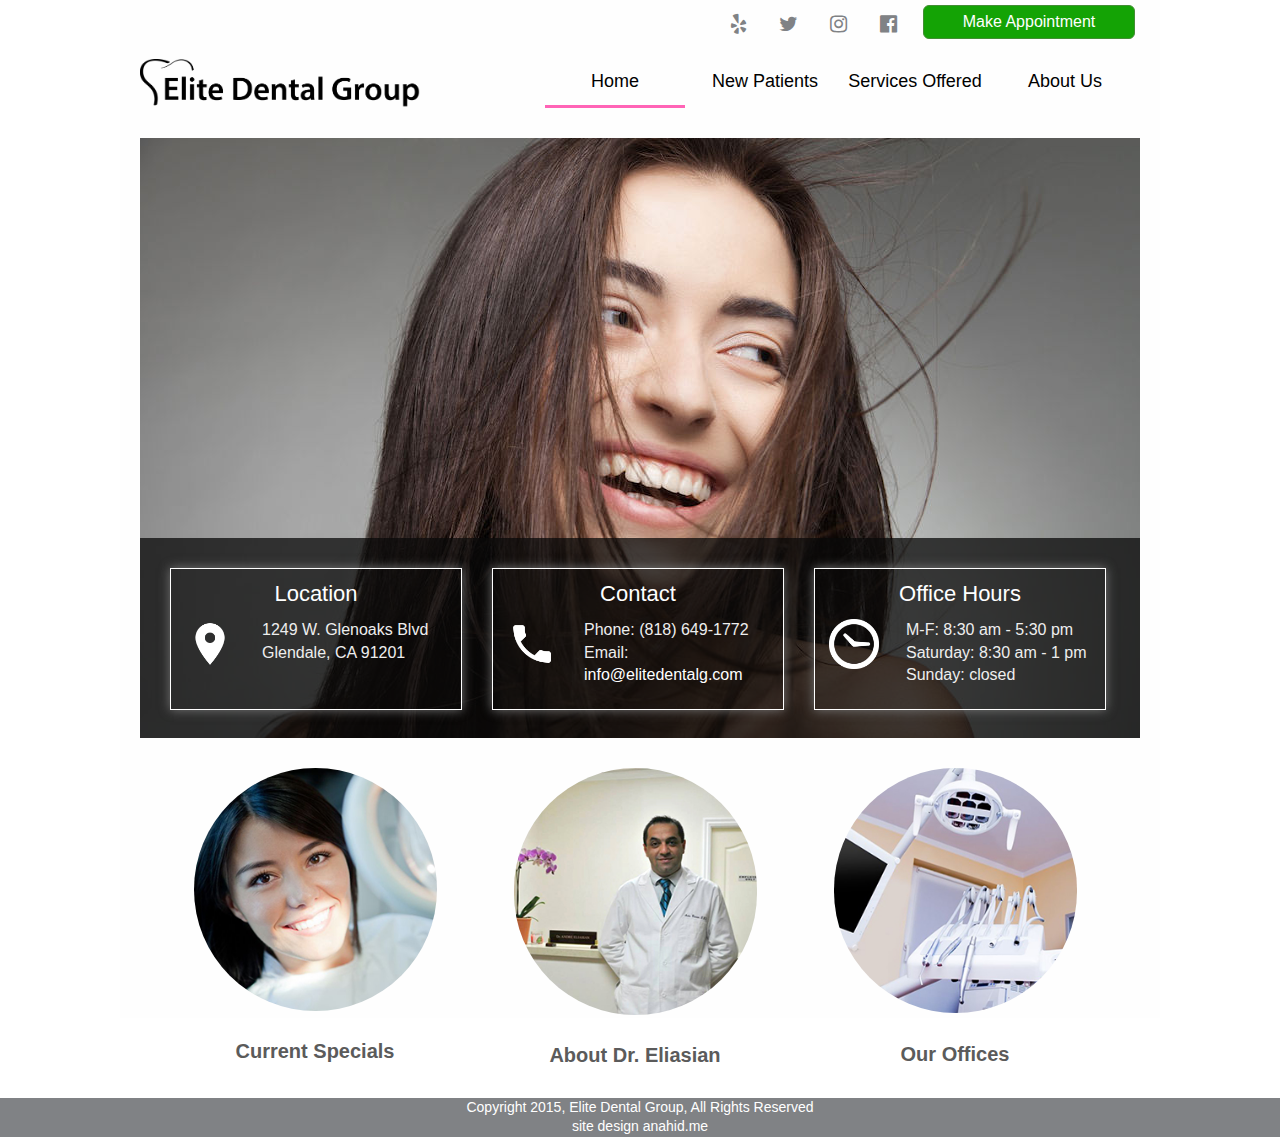
<file: index.html>
<!doctype html>
<html class="no-js" lang="">
    <head>
        <meta charset="utf-8">
        <meta http-equiv="X-UA-Compatible" content="IE=edge,chrome=1">
        <title></title>
        <meta name="description" content="">

        <link rel="apple-touch-icon" href="http://localhost:8000/apple-touch-icon.png">

        <link rel="stylesheet" href="static/dds/css/normalize.min.css">
        <link rel="stylesheet" href="static/dds/css/main.css">
        <link rel="stylesheet" href="http://maxcdn.bootstrapcdn.com/font-awesome/4.3.0/css/font-awesome.min.css">

        <script src="static/dds/js/vendor/modernizr-2.8.3.min.js"></script>
    </head>
    <body>
        <div id="container">
            <div id="icons">
    <a href="https://zocdoc.com/dentist/andre-eliasian-dds-159527" id="make_appointment">Make Appointment</a>
    <a class="page-icon" href="index.html"><i class="fa fa-facebook-official"></i></a>
    <a class="page-icon" href="index.html"><i class="fa fa-instagram"></i></a>
    <a class="page-icon" href="index.html"><i class="fa fa-twitter"></i></a>
    <a class="page-icon" href="index.html"><i class="fa fa-yelp"></i></a>
</div>
<div class="clear"></div>
<div style="float:left" id="dental_title"><img src="static/dds/images/Elite&#32;Dental&#32;Group.png" alt="logo" width="280px"/></div>
<nav>
    <ul class="nav">
        <li><a href="index.html" class="selected">Home</a></li>

        <li><a href="patients/index.html" class="">New Patients</a></li>
        <li><a href="education/index.html" class="">Services Offered</a></li>
        <li><a href="about/index.html" class="">About Us</a></li>
    </ul>
</nav>


<div class="clear"></div>

            

    <div id="image_container">
        <img src="static/dds/images/36782701_xl.jpg" alt="dentist"/>
        <div id="image_overlay">

            <div class="image-overlay-item">
                <span>Location</span>
                <div class="left">
                    <img src="static/dds/images/map.png" alt="" width="50"/>
                </div>
                <div class="right">
                    1249 W. Glenoaks Blvd <br/>
                    Glendale, CA 91201 <br/>
                    <br/>

                </div>
            </div>
            <div class="image-overlay-item">
                <span>Contact</span>
                <div class="left">
                    <img src="static/dds/images/phone.png" alt="" width="50"/>
                </div>
                <div class="right">
                    Phone: (818) 649-1772 <br/>

                    Email: <a href="mailto:info@elitedentalg.com">info@elitedentalg.com</a> <br/>
                </div>
            </div>
            <div class="image-overlay-item">
                <span>Office Hours</span>
                <div class="left">
                    <img src="static/dds/images/hours.png" alt="" width="50"/>
                </div>
                <div class="right">
                    M-F: 8:30 am - 5:30 pm <br/>
                    Saturday: 8:30 am - 1 pm
                                    <br/>
                    Sunday: closed
                </div>
            </div>
        </div>
    </div>
    <div id="services-offered">
        <div class="services-offered-item">
          <a href="patients/index.html" class="">
            <img src="static/dds/images/happy_patient.jpg" alt=""/>
            <h4>Current Specials</h4></a>
            <!-- <a href="/about/" class=""><p>The Patient Experience</p></a> -->
        </div>
        <div class="services-offered-item">
          <a href="about/index.html" class="">
            <img src="static/dds/images/dr_eliasian_photo.jpg" alt=""/>
            <h4>About Dr. Eliasian</h4></a>
            <!-- <a href="/about/" class=""><p>About Dr. Eliasian</p></a> -->
        </div>
        <div class="services-offered-item">
          <a href="about/index.html" class="">
            <img src="static/dds/images/home_page_dental_office.jpg" alt="Our Offices"/>
            <h4>Our Offices</h4></a>
        </div>
    </div>




            <script src="http://ajax.googleapis.com/ajax/libs/jquery/1.11.2/jquery.min.js"></script>
            <script>window.jQuery || document.write('<script src="http://localhost:8000/js/vendor/jquery-1.11.2.min.js"><\/script>')</script>

            <script src="static/dds/js/plugins.js"></script>
            <script src="static/dds/js/main.js"></script>

        </div>
        
        <div class="developed_by">
          Copyright 2015,      Elite Dental Group,      All Rights Reserved <br>
          site design anahid.me
        </div>

    </body>
</html>
</file>
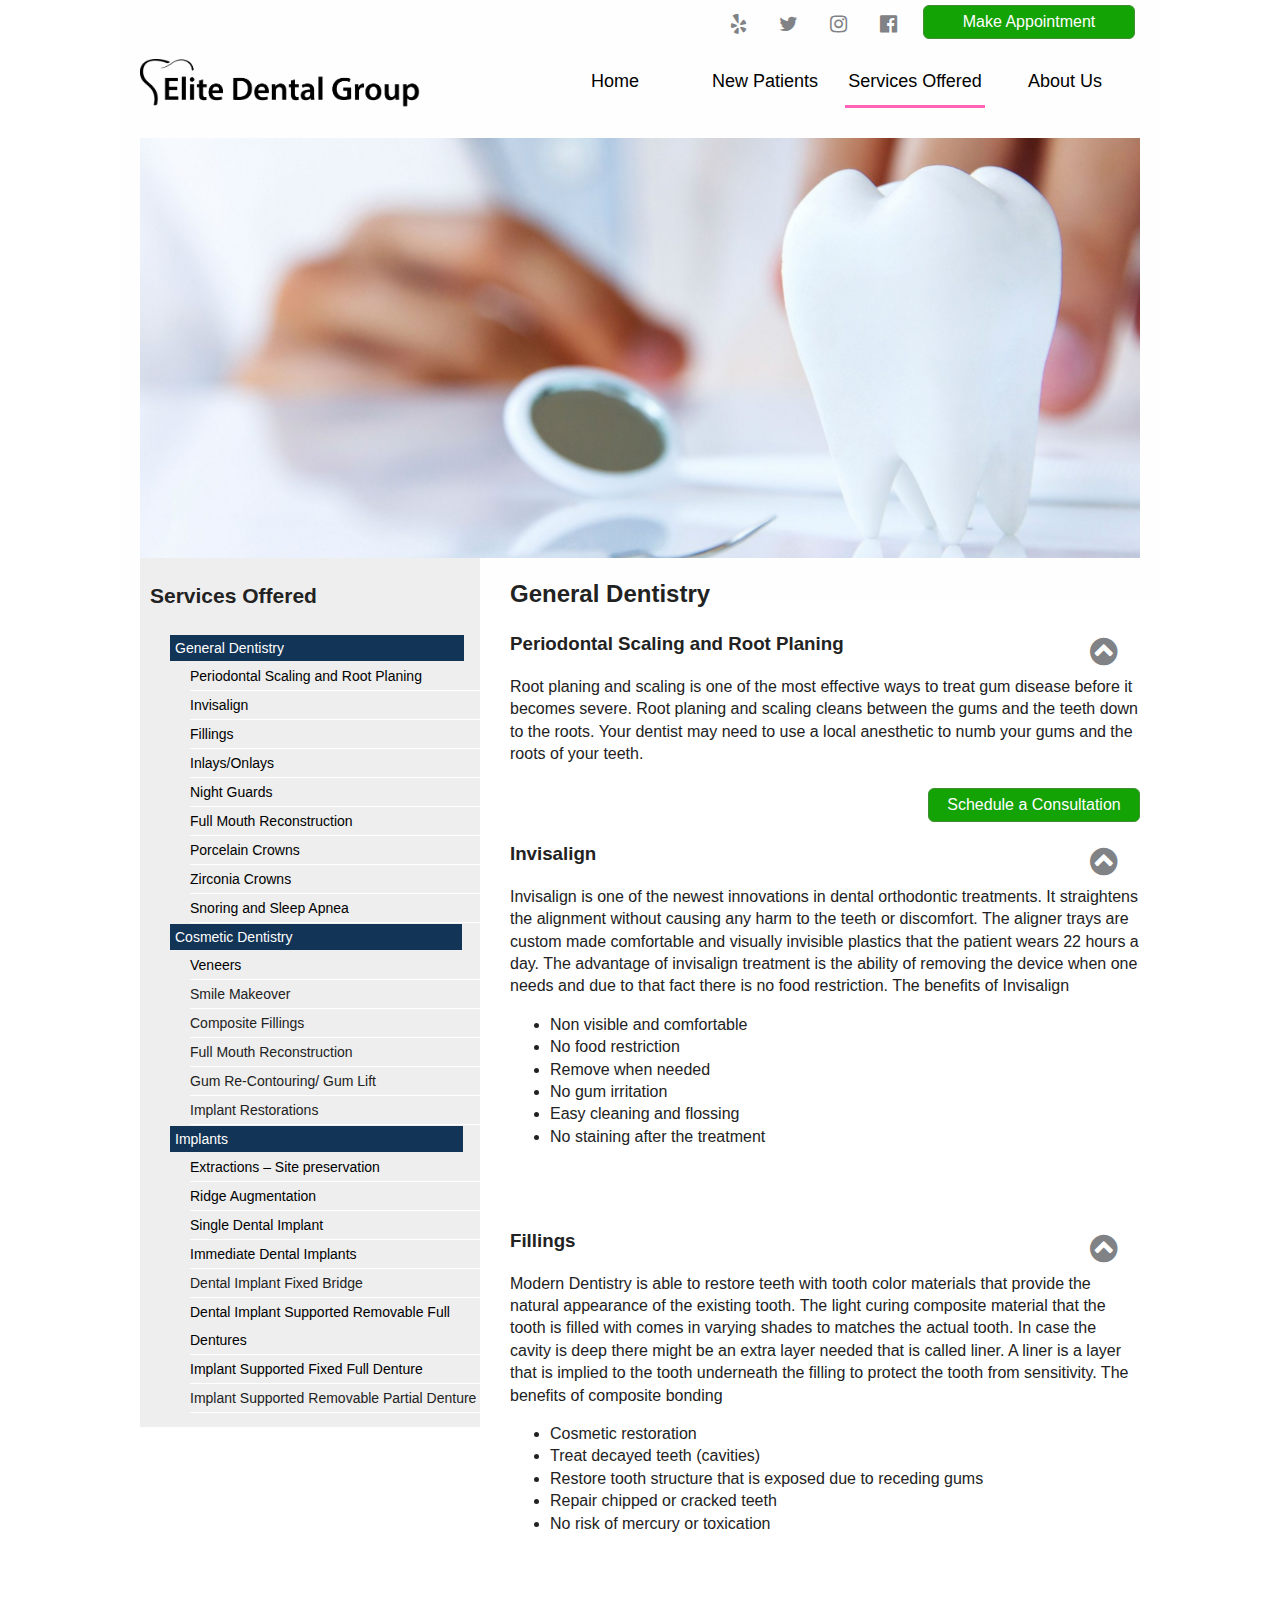
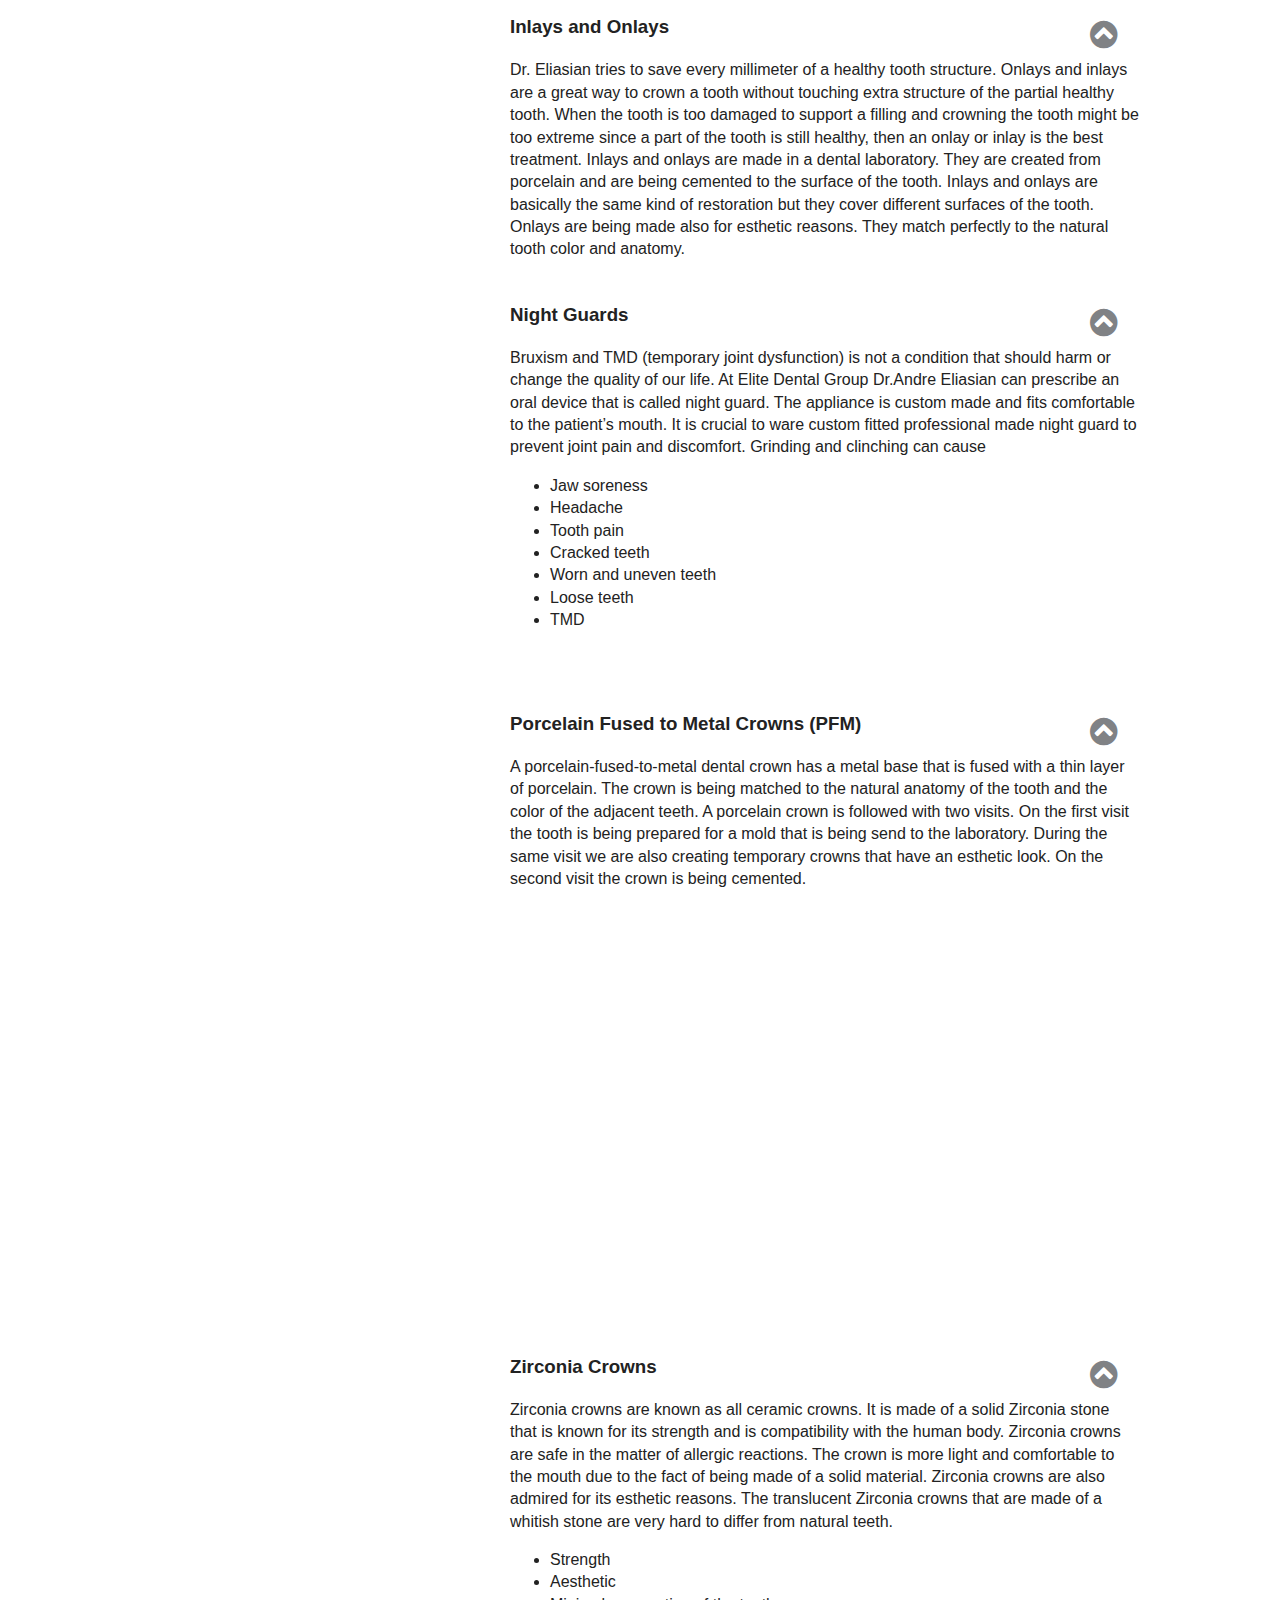
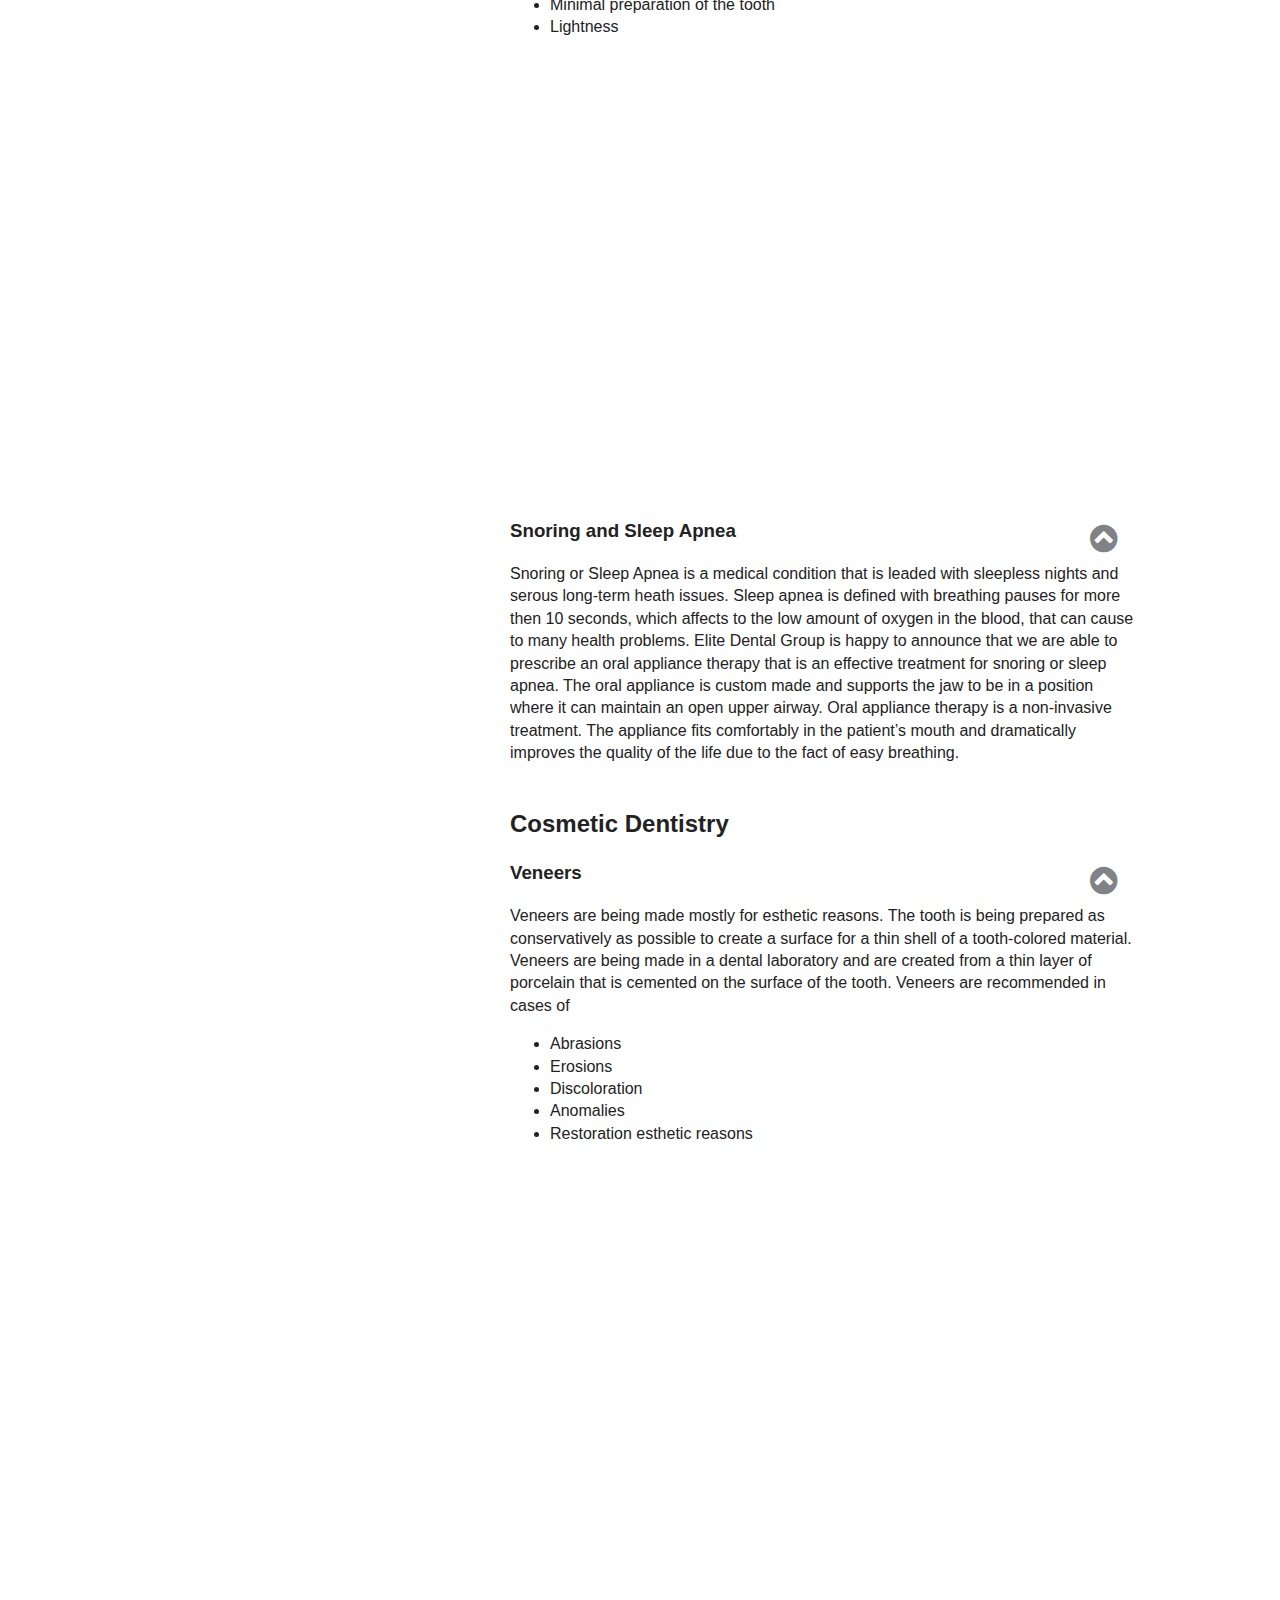
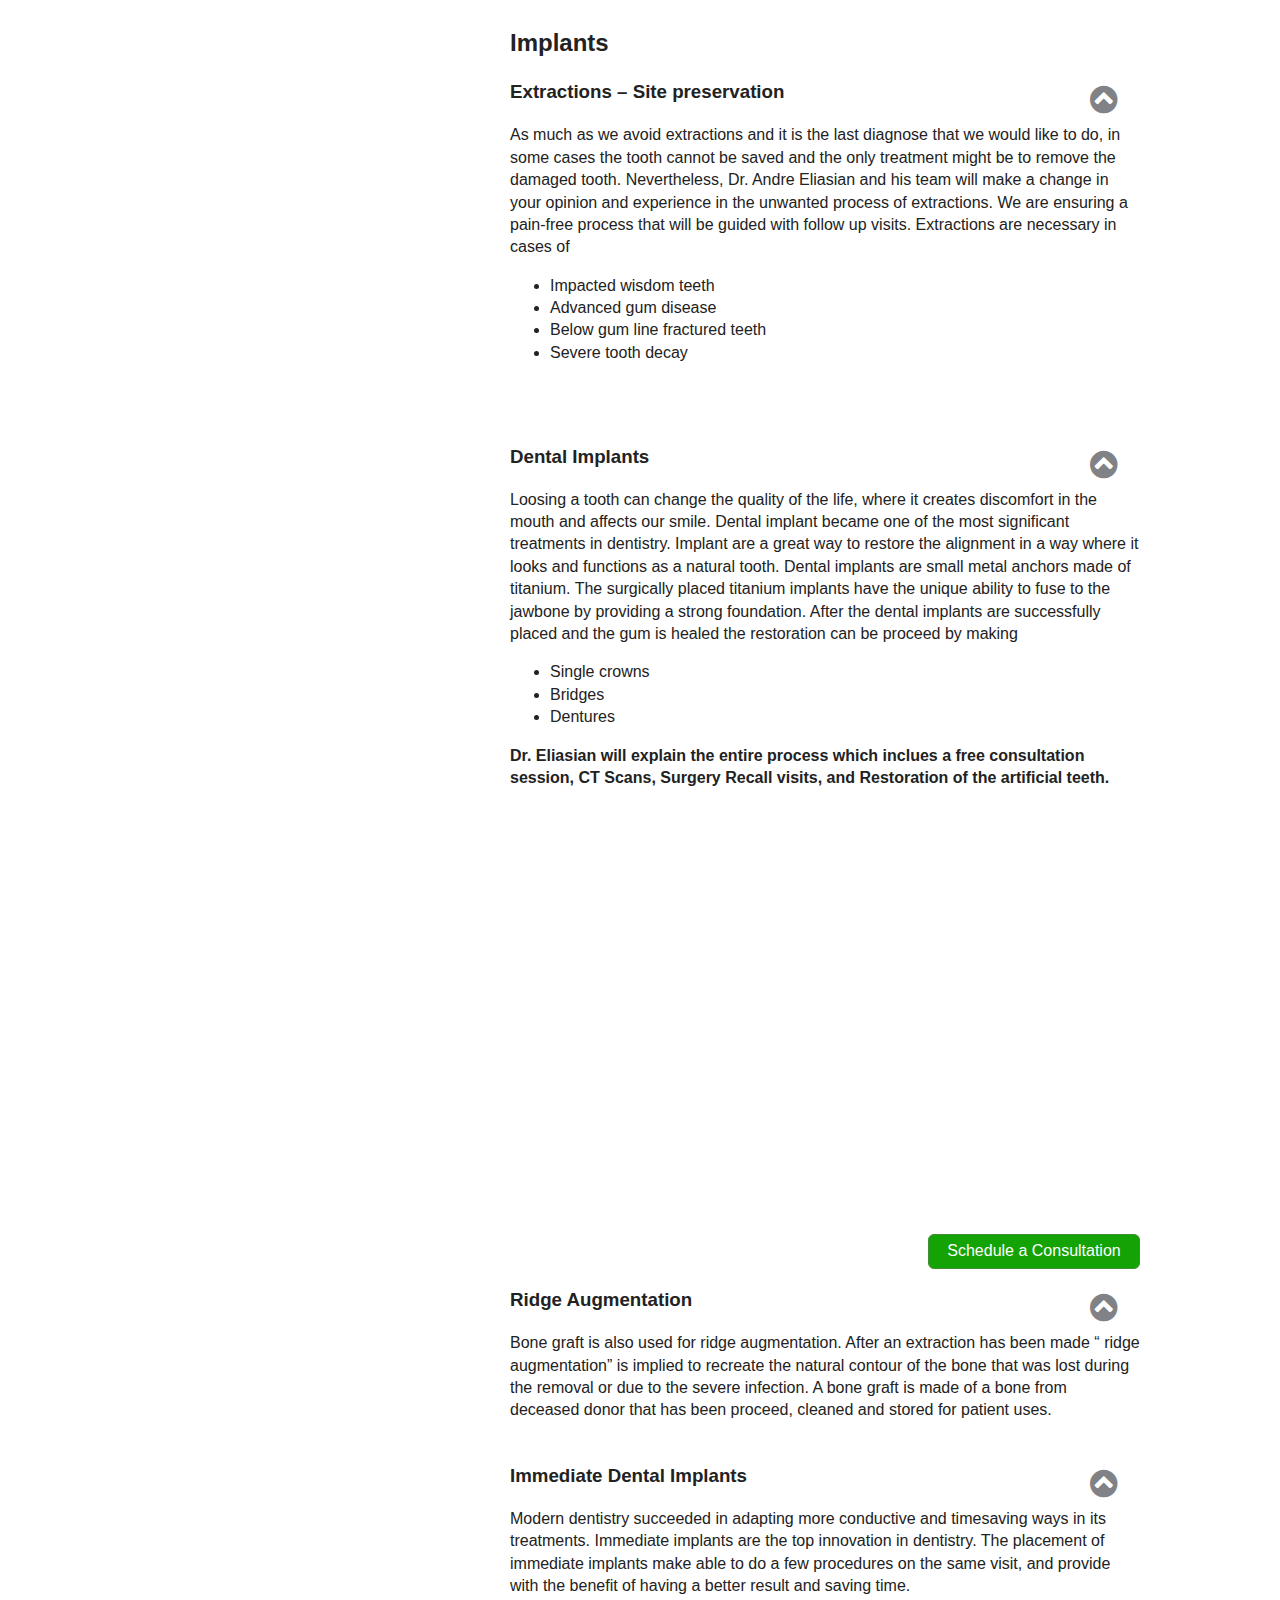
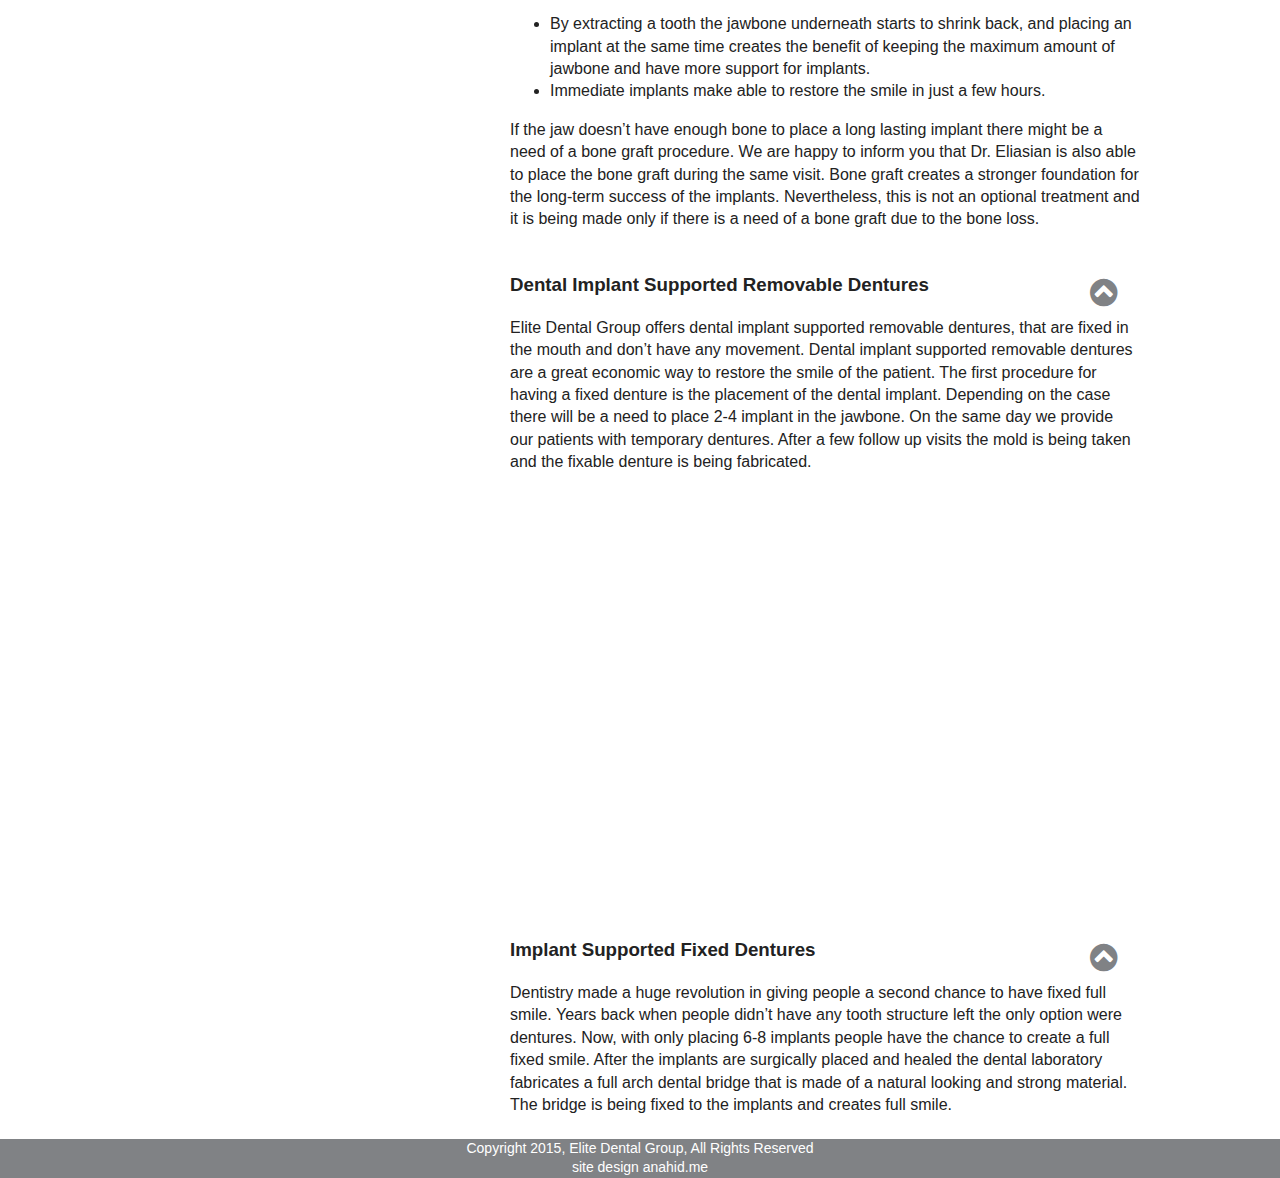
<file: education/index.html>
<!doctype html>
<html class="no-js" lang="">
    <head>
        <meta charset="utf-8">
        <meta http-equiv="X-UA-Compatible" content="IE=edge,chrome=1">
        <title></title>
        <meta name="description" content="">

        <link rel="apple-touch-icon" href="http://localhost:8000/education/apple-touch-icon.png">

        <link rel="stylesheet" href="../static/dds/css/normalize.min.css">
        <link rel="stylesheet" href="../static/dds/css/main.css">
        <link rel="stylesheet" href="http://maxcdn.bootstrapcdn.com/font-awesome/4.3.0/css/font-awesome.min.css">

        <script src="../static/dds/js/vendor/modernizr-2.8.3.min.js"></script>
    </head>
    <body>
        <div id="container">
            <div id="icons">
    <a href="https://zocdoc.com/dentist/andre-eliasian-dds-159527" id="make_appointment">Make Appointment</a>
    <a class="page-icon" href="../index.html"><i class="fa fa-facebook-official"></i></a>
    <a class="page-icon" href="../index.html"><i class="fa fa-instagram"></i></a>
    <a class="page-icon" href="../index.html"><i class="fa fa-twitter"></i></a>
    <a class="page-icon" href="../index.html"><i class="fa fa-yelp"></i></a>
</div>
<div class="clear"></div>
<div style="float:left" id="dental_title"><img src="../static/dds/images/Elite&#32;Dental&#32;Group.png" alt="logo" width="280px"/></div>
<nav>
    <ul class="nav">
        <li><a href="../index.html" class="">Home</a></li>

        <li><a href="../patients/index.html" class="">New Patients</a></li>
        <li><a href="index.html" class="selected">Services Offered</a></li>
        <li><a href="../about/index.html" class="">About Us</a></li>
    </ul>
</nav>


<div class="clear"></div>

            
<div id="about_container">
    <img src="../static/dds/images/dentist_services_2.jpg" alt="dentist"/>
</div>
<div id="education_sidebar">
    <h2 id="top_of_page">Services Offered</h2>
        <ul>
            <li>
                <a style="background-color: #123456; color: #fff; padding: 5px 180px 5px 5px;">General Dentistry</a>
                <ul>
                    <li style="border-bottom: thin solid #fff;"><a href="index.html#periodontal_scaling">Periodontal Scaling and Root Planing</a></li>
                    <li style="border-bottom: thin solid #fff;"><a href="index.html#invisalign">Invisalign</a></li>
                    <li style="border-bottom: thin solid #fff;"><a href="index.html#fillings">Fillings</a></li>
                    <li style="border-bottom: thin solid #fff;"><a href="index.html#inlays_onlays">Inlays/Onlays</a></li>
                    <li style="border-bottom: thin solid #fff;"><a href="index.html#nightguards">Night Guards</a></li>
                    <li style="border-bottom: thin solid #fff;"><a href="index.html#full_mouth_reconstruction">Full Mouth Reconstruction</a></li>
                    <li style="border-bottom: thin solid #fff;"><a href="index.html#porcelain_crowns">Porcelain Crowns</a></li>
                    <li style="border-bottom: thin solid #fff;"><a href="index.html#zirconia_crowns">Zirconia Crowns</a></li>
                    <li style="border-bottom: thin solid #fff;"><a href="index.html#snoring_sleep_apnea">Snoring and Sleep Apnea</a></li>
                </ul>
            </li>
            <li>
                <a style="background-color: #123456; color: #fff; padding: 5px 170px 5px 5px;">Cosmetic Dentistry</a>
                <ul>
                    <li style="border-bottom: thin solid #fff;"><a href="index.html#veneers">Veneers</a></li>
                    <li style="border-bottom: thin solid #fff;">Smile Makeover</li>
                    <li style="border-bottom: thin solid #fff;">Composite Fillings</li>
                    <li style="border-bottom: thin solid #fff;">Full Mouth Reconstruction</li>
                    <li style="border-bottom: thin solid #fff;">Gum Re-Contouring/ Gum Lift</li>
                    <li style="border-bottom: thin solid #fff;">Implant Restorations</li>
                </ul>
            </li>
            <li>
                <a style="background-color: #123456; color: #fff; padding: 5px 235px 5px 5px;">Implants</a>
                <ul>
                    <li style="border-bottom: thin solid #fff;"><a href="index.html#extractions">Extractions – Site preservation</a></li>
                    <li style="border-bottom: thin solid #fff;"><a href="index.html#ridge">Ridge Augmentation</a></li>
                    <li style="border-bottom: thin solid #fff;"><a href="index.html#dental_implants">Single Dental Implant</a></li>
                    <li style="border-bottom: thin solid #fff;"><a href="index.html#immediate_implants">Immediate Dental Implants</a></li>
                    <li style="border-bottom: thin solid #fff;">Dental Implant Fixed Bridge</li>
                    <li style="border-bottom: thin solid #fff;"><a href="index.html#removable_full_dentures">Dental Implant Supported Removable Full Dentures</a></li>
                    <li style="border-bottom: thin solid #fff;"><a href="index.html#implant_fixed_dentures">Implant Supported Fixed Full Denture</a></li>
                    <li style="border-bottom: thin solid #fff;">Implant Supported Removable Partial Denture</li>
                </ul>
            </li>
        </ul>
</div>
<div id="education_content">
        <h2>General Dentistry</h2>
          <div class="education-section">
              <a class="page-icon" href="index.html#top_of_page"><i class="fa fa-chevron-circle-up fa-2x"></i></a>
              <h3 id="periodontal_scaling">Periodontal Scaling and Root Planing</h3>
              Root planing and scaling is one of the most effective ways to treat gum disease before it becomes severe. Root planing and scaling cleans between the gums and the teeth down to the roots. Your dentist may need to use a local anesthetic to numb your gums and the roots of your teeth.
              <br><br>

              <a href="index.html#" id="make_appointment">Schedule a Consultation</a>
            </div>

    <div class="clear"></div>



        <div class="education-section">
            <a class="page-icon" href="index.html#top_of_page"><i class="fa fa-chevron-circle-up fa-2x"></i></a>
            <h3 id="invisalign">Invisalign</h3>
            Invisalign is one of the newest innovations in dental orthodontic treatments. It straightens the alignment without causing any harm to the teeth or discomfort. The aligner trays are custom made comfortable and visually invisible plastics that the patient wears 22 hours a day.
            The advantage of invisalign treatment is the ability of removing the device when one needs and due to that fact there is no food restriction.

            The benefits of Invisalign
              <ul>
                  <li>Non visible and comfortable</li>
                  <li>No food restriction</li>
                  <li>Remove when needed</li>
                  <li>No gum irritation</li>
                  <li>Easy cleaning and flossing</li>
                  <li>No staining after the treatment</li>
              <br><br>
              </ul>
        </div>
  <div class="clear"></div>


        <div class="education-section">
          <a class="page-icon" href="index.html#top_of_page"><i class="fa fa-chevron-circle-up fa-2x"></i></a>
            <h3 id="fillings">Fillings</h3>
            Modern Dentistry is able to restore teeth with tooth color materials that provide the natural appearance of the existing tooth. The light curing composite material that the tooth is filled with comes in varying shades to matches the actual tooth.
            In case the cavity is deep there might be an extra layer needed that is called liner. A liner is a layer that is implied to the tooth underneath the filling to protect the tooth from sensitivity.

            The benefits of composite bonding
              <ul>
                <li>Cosmetic restoration</li>
                <li>Treat decayed teeth (cavities)</li>
                <li>Restore tooth structure that is exposed due to receding gums</li>
                <li>Repair chipped or cracked teeth</li>
                <li>No risk of mercury or toxication</li>
              </ul>
              <br><br>
            </div>
  <div class="clear"></div>


        <div class="education-section">
          <a class="page-icon" href="index.html#top_of_page"><i class="fa fa-chevron-circle-up fa-2x"></i></a>
            <h3 id="inlays_onlays">Inlays and  Onlays</h3>
            Dr. Eliasian tries to save every millimeter of a healthy tooth structure. Onlays and inlays are a great way to crown a tooth without touching extra structure of the partial healthy tooth. When the tooth is too damaged to support a filling and crowning the tooth might be too extreme since a part of the tooth is still healthy, then an onlay or inlay is the best treatment.
            Inlays and onlays are made in a dental laboratory. They are created from porcelain and are being cemented to the surface of the tooth. Inlays and onlays are basically the same kind of restoration but they cover different surfaces of the tooth.
            Onlays are being made also for esthetic reasons. They match perfectly to the natural tooth color and anatomy.<br><br>
        </div>
  <div class="clear"></div>



        <div class="education-section">
          <a class="page-icon" href="index.html#top_of_page"><i class="fa fa-chevron-circle-up fa-2x"></i></a>
            <h3 id="nightguards">Night Guards</h3>
            Bruxism and TMD (temporary joint dysfunction) is not a condition that should harm or change the quality of our life. At Elite Dental Group Dr.Andre Eliasian can prescribe an oral device that is called night guard. The appliance is custom made and fits comfortable to the patient’s mouth. It is crucial to ware custom fitted professional made night guard to prevent joint pain and discomfort.

            Grinding and clinching can cause
            <ul>
              <li>Jaw soreness</li>
              <li>Headache</li>
              <li>Tooth pain</li>
              <li>Cracked teeth</li>
              <li>Worn and uneven teeth</li>
              <li>Loose teeth</li>
              <li>TMD</li>
            </ul>
            <br><br>
        </div>
  <div class="clear"></div>


        <div class="education-section">
          <a class="page-icon" href="index.html#top_of_page"><i class="fa fa-chevron-circle-up fa-2x"></i></a>
            <h3 id="porcelain_crowns">Porcelain Fused to Metal Crowns (PFM)</h3>
            A porcelain-fused-to-metal dental crown has a metal base that is fused with a thin layer of porcelain. The crown is being matched to the natural anatomy of the tooth and the color of the adjacent teeth.
            A porcelain crown is followed with two visits. On the first visit the tooth is being prepared for a mold that is being send to the laboratory. During the same visit we are also creating temporary crowns that have an esthetic look. On the second visit the crown is being cemented.
            <div><iframe width="100%" height="400"  src="http://aacdvideos.com/wp-content/uploads/user-media/page-generate-embed.php?callback=parTest&parDirectoryID=149344&parFullName=Andre%20Eliasian&parVideoName=Crowns%20%26%20Bridgework&parPhone=818-861-7427&parUrl= &parVideoCodeName=cr&parAutoPlay=false" frameborder="0" allowfullscreen></iframe></div>
            <br><br>
        </div>
  <div class="clear"></div>


        <div class="education-section">
          <a class="page-icon" href="index.html#top_of_page"><i class="fa fa-chevron-circle-up fa-2x"></i></a>
            <h3 id="zirconian_crowns">Zirconia Crowns</h3>
            Zirconia crowns are known as all ceramic crowns. It is made of a solid Zirconia stone that is known for its strength and is compatibility with the human body. Zirconia crowns are safe in the matter of allergic reactions. The crown is more light and comfortable to the mouth due to the fact of being made of a solid material.
            Zirconia crowns are also admired for its esthetic reasons. The translucent Zirconia crowns that are made of a whitish stone are very hard to differ from natural teeth.
            <ul>
              <li>Strength</li>
              <li>Aesthetic</li>
              <li>Minimal preparation of the tooth</li>
              <li>Lightness</li>
            </ul>
          <div><iframe width="100%" height="400"  src="http://aacdvideos.com/wp-content/uploads/user-media/page-generate-embed.php?callback=parTest&parDirectoryID=149344&parFullName=Andre%20Eliasian&parVideoName=Crowns%20%26%20Bridgework&parPhone=818-861-7427&parUrl= &parVideoCodeName=cr&parAutoPlay=false" frameborder="0" allowfullscreen></iframe></div>
        <br><br>
        </div>
  <div class="clear"></div>


        <div class="education-section">
          <a class="page-icon" href="index.html#top_of_page"><i class="fa fa-chevron-circle-up fa-2x"></i></a>
            <h3 id="snoring_sleep_apnea">Snoring and Sleep Apnea</h3>
            Snoring or Sleep Apnea is a medical condition that is leaded with sleepless nights and serous long-term heath issues.
            Sleep apnea is defined with breathing pauses for more then 10 seconds, which affects to the low amount of oxygen in the blood, that can cause to many health problems.
            Elite Dental Group is happy to announce that we are able to prescribe an oral appliance therapy that is an effective treatment for snoring or sleep apnea. The oral appliance is custom made and supports the jaw to be in a position where it can maintain an open upper airway. Oral appliance therapy is a non-invasive treatment. The appliance fits comfortably in the patient’s mouth and dramatically improves the quality of the life due to the fact of easy breathing.
            <br><br>
        </div>
  <div class="clear"></div>

        <h2>Cosmetic  Dentistry</h2>
          <div class="education-section">
            <a class="page-icon" href="index.html#top_of_page"><i class="fa fa-chevron-circle-up fa-2x"></i></a>
              <h3 id="veneers">Veneers</h3>
              Veneers are being made mostly for esthetic reasons. The tooth is being prepared as conservatively as possible to create a surface for a thin shell of a tooth-colored material. Veneers are being made in a dental laboratory and are created from a thin layer of porcelain that is cemented on the surface of the tooth.

              Veneers are recommended in cases of
              <ul>
                <li>Abrasions</li>
                <li>Erosions</li>
                <li>Discoloration</li>
                <li>Anomalies</li>
                <li>Restoration esthetic reasons</li>
              </ul>
          <div><iframe width="100%" height="400"  src="http://aacdvideos.com/wp-content/uploads/user-media/page-generate-embed.php?callback=parTest&parDirectoryID=149344&parFullName=Andre%20Eliasian&parVideoName=Porcelain%20Veneers&parPhone=818-861-7427&parUrl= &parVideoCodeName=pv&parAutoPlay=false" frameborder="0" allowfullscreen></iframe></div>
          <br><br>
          </div>
    <div class="clear"></div>

        <h2>Implants</h2>
        <div class="education-section">
          <a class="page-icon" href="index.html#top_of_page"><i class="fa fa-chevron-circle-up fa-2x"></i></a>
            <h3 id="extractions">Extractions – Site preservation</h3>
            As much as we avoid extractions and it is the last diagnose that we would like to do, in some cases the tooth cannot be saved and the only treatment might be to remove the damaged tooth. Nevertheless, Dr. Andre Eliasian and his team will make a change in your opinion and experience in the unwanted process of extractions. We are ensuring a pain-free process that will be guided with follow up visits.
            Extractions are necessary in cases of
            <ul>
              <li>Impacted wisdom teeth</li>
              <li>Advanced gum disease</li>
              <li>Below gum line fractured teeth</li>
              <li>Severe tooth decay</li>
            </ul>
            <br><br>
        </div>
  <div class="clear"></div>


        <div class="education-section">
          <a class="page-icon" href="index.html#top_of_page"><i class="fa fa-chevron-circle-up fa-2x"></i></a>
            <h3 id="dental_implants">Dental Implants</h3>
            Loosing a tooth can change the quality of the life, where it creates discomfort in the mouth and affects our smile. Dental implant became one of the most significant treatments in dentistry. Implant are a great way to restore the alignment in a way where it looks and functions as a natural tooth.
            Dental implants are small metal anchors made of titanium. The surgically placed titanium implants have the unique ability to fuse to the jawbone by providing a strong foundation. After the dental implants are successfully placed and the gum is healed the restoration can be proceed by making
            <ul>
              <li>Single crowns</li>
              <li>Bridges</li>
              <li>Dentures</li>
            </ul>
            <strong>Dr. Eliasian will explain the entire process which inclues a free consultation session, CT Scans, Surgery Recall visits, and Restoration of the artificial teeth.</strong>
            <div><iframe width="100%" height="400"  src="http://aacdvideos.com/wp-content/uploads/user-media/page-generate-embed.php?callback=parTest&parDirectoryID=149344&parFullName=Andre%20Eliasian&parVideoName=Dental%20Implants&parPhone=818-861-7427&parUrl= &parVideoCodeName=di&parAutoPlay=false" frameborder="0" allowfullscreen></iframe></div>
            <br><br>
            <a href="index.html#" id="make_appointment">Schedule a Consultation</a>
        </div>
  <div class="clear"></div>


        <div class="education-section">
          <a class="page-icon" href="index.html#top_of_page"><i class="fa fa-chevron-circle-up fa-2x"></i></a>
            <h3 id="ridge">Ridge Augmentation</h3>
            Bone graft is also used for ridge augmentation. After an extraction has been made “ ridge augmentation” is implied to recreate the natural contour of the bone that was lost during the removal or due to the severe infection.
            A bone graft is made of a bone from deceased donor that has been proceed, cleaned and stored for patient uses.
            <br><br>
        </div>
  <div class="clear"></div>


        <div class="education-section">
          <a class="page-icon" href="index.html#top_of_page"><i class="fa fa-chevron-circle-up fa-2x"></i></a>
            <h3 id="immediate_implants">Immediate Dental Implants</h3>
            Modern dentistry succeeded in adapting more conductive and timesaving ways in its treatments. Immediate implants are the top innovation in dentistry. The placement of immediate implants make able to do a few procedures on the same visit, and provide with the benefit of having a better result and saving time.
            <ul>
              <li>By extracting a tooth the jawbone underneath starts to shrink back, and placing an implant at the same time creates the benefit of keeping the maximum amount of jawbone and have more support for implants.
              </li>
              <li>Immediate implants make able to restore the smile in just a few hours.</li>
            </ul>
            If the jaw doesn’t have enough bone to place a long lasting implant there might be a need of a bone graft procedure. We are happy to inform you that Dr. Eliasian is also able to place the bone graft during the same visit.
            Bone graft creates a stronger foundation for the long-term success of the implants. Nevertheless, this is not an optional treatment and it is being made only if there is a need of a bone graft due to the bone loss.
            <br><br>
        </div>
  <div class="clear"></div>


        <div class="education-section">
          <a class="page-icon" href="index.html#top_of_page"><i class="fa fa-chevron-circle-up fa-2x"></i></a>
            <h3 id="removable_full_dentures">Dental Implant Supported Removable Dentures</h3>
            Elite Dental Group offers dental implant supported removable dentures, that are fixed in the mouth and don’t have any movement.
            Dental implant supported removable dentures are a great economic way to restore the smile of the patient. The first procedure for having a fixed denture is the placement of the dental implant. Depending on the case there will be a need to place 2-4 implant in the jawbone. On the same day we provide our patients with temporary dentures. After a few follow up visits the mold is being taken and the fixable denture is being fabricated.
            <div><iframe width="100%" height="400"  src="http://aacdvideos.com/wp-content/uploads/user-media/page-generate-embed.php?callback=parTest&parDirectoryID=149344&parFullName=Andre%20Eliasian&parVideoName=Removable%20Dentures&parPhone=818-861-7427&parUrl= &parVideoCodeName=rd&parAutoPlay=false" frameborder="0" allowfullscreen></iframe></div>
            <br><br>
        </div>
  <div class="clear"></div>



        <div class="education-section">
          <a class="page-icon" href="index.html#top_of_page"><i class="fa fa-chevron-circle-up fa-2x"></i></a>
            <h3 id="implant_fixed_dentures">Implant Supported Fixed Dentures</h3>
            Dentistry made a huge revolution in giving people a second chance to have fixed full smile. Years back when people didn’t have any tooth structure left the only option were dentures. Now, with only placing 6-8 implants people have the chance to create a full fixed smile.
            After the implants are surgically placed and healed the dental laboratory fabricates a full arch dental bridge that is made of a natural looking and strong material. The bridge is being fixed to the implants and creates full smile.
            <br><br>
        </div>
  <div class="clear"></div>







</div>



            <script src="http://ajax.googleapis.com/ajax/libs/jquery/1.11.2/jquery.min.js"></script>
            <script>window.jQuery || document.write('<script src="http://localhost:8000/education/js/vendor/jquery-1.11.2.min.js"><\/script>')</script>

            <script src="../static/dds/js/plugins.js"></script>
            <script src="../static/dds/js/main.js"></script>

        </div>
        
        <div class="developed_by">
          Copyright 2015,      Elite Dental Group,      All Rights Reserved <br>
          site design anahid.me
        </div>

    </body>
</html>
</file>
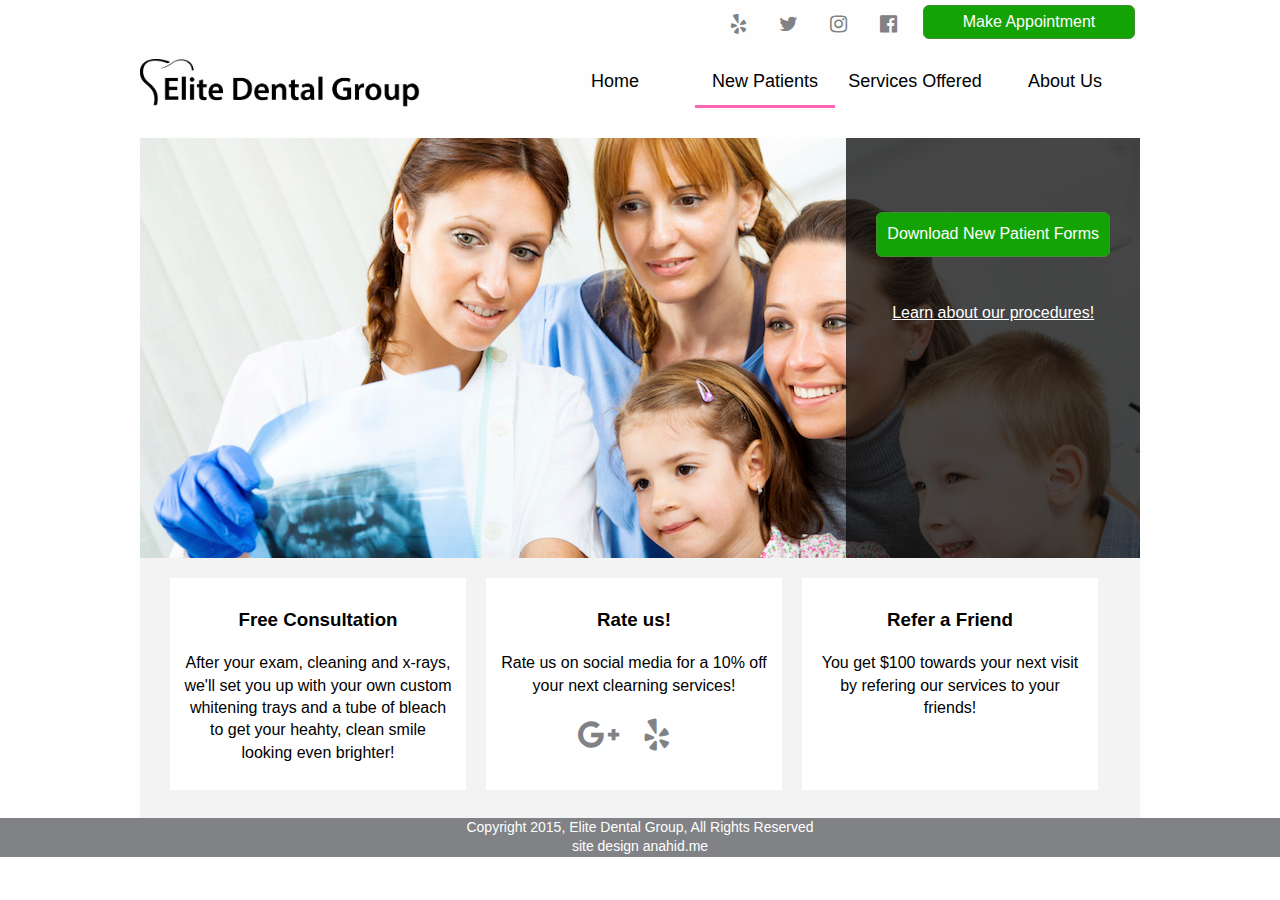
<file: patients/index.html>
<!doctype html>
<html class="no-js" lang="">
    <head>
        <meta charset="utf-8">
        <meta http-equiv="X-UA-Compatible" content="IE=edge,chrome=1">
        <title></title>
        <meta name="description" content="">

        <link rel="apple-touch-icon" href="http://localhost:8000/patients/apple-touch-icon.png">

        <link rel="stylesheet" href="../static/dds/css/normalize.min.css">
        <link rel="stylesheet" href="../static/dds/css/main.css">
        <link rel="stylesheet" href="http://maxcdn.bootstrapcdn.com/font-awesome/4.3.0/css/font-awesome.min.css">

        <script src="../static/dds/js/vendor/modernizr-2.8.3.min.js"></script>
    </head>
    <body>
        <div id="container">
            <div id="icons">
    <a href="https://zocdoc.com/dentist/andre-eliasian-dds-159527" id="make_appointment">Make Appointment</a>
    <a class="page-icon" href="../index.html"><i class="fa fa-facebook-official"></i></a>
    <a class="page-icon" href="../index.html"><i class="fa fa-instagram"></i></a>
    <a class="page-icon" href="../index.html"><i class="fa fa-twitter"></i></a>
    <a class="page-icon" href="../index.html"><i class="fa fa-yelp"></i></a>
</div>
<div class="clear"></div>
<div style="float:left" id="dental_title"><img src="../static/dds/images/Elite&#32;Dental&#32;Group.png" alt="logo" width="280px"/></div>
<nav>
    <ul class="nav">
        <li><a href="../index.html" class="">Home</a></li>

        <li><a href="index.html" class="selected">New Patients</a></li>
        <li><a href="../education/index.html" class="">Services Offered</a></li>
        <li><a href="../about/index.html" class="">About Us</a></li>
    </ul>
</nav>


<div class="clear"></div>

            
    <div id="patient_container">
        <img src="../static/dds/images/dentist_xrays3.jpg" alt="dentist"/>
        <div id="patient_image_overlay">
            <div class="patient-image-overlay-item">
                <br><br>
                <a href="index.html" id="download_link">Download New Patient Forms</a>
                <div class="clear"></div>
                <br><br>
                <a href="../education/index.html" style="color: #FFFFFF;">Learn about our procedures!</a>
            </div>
        </div>
    </div>
    <div id="patient_special_container">
        <!-- <h2 style="text-align: center">Current Specials</h2> -->
        <div class="special_section">
            <h3>Free Consultation</h3>
            <div>
                After your exam, cleaning and x-rays, we'll set you up with your own custom whitening trays and a tube of bleach to get your heahty, clean smile looking even brighter!
            </div>
        </div>
        <div class="special_section">
            <h3>Rate us!</h3>
            <div>
              Rate us on social media for a 10% off your next clearning services!
              <div class="clear"></div>
              <br>
              <a class="patient_page_icon" href="../index.html"><i class="fa fa-google-plus fa-2x"></i></a>
              <a class="patient_page_icon" href="../index.html"><i class="fa fa-yelp fa-2x"></i></a>
            </div>
        </div>
        <div class="special_section">
            <h3>Refer a Friend</h3>
            <div>
                You get $100 towards your next visit by refering our services to your friends!
            </div>
        </div>
    </div>



            <script src="http://ajax.googleapis.com/ajax/libs/jquery/1.11.2/jquery.min.js"></script>
            <script>window.jQuery || document.write('<script src="http://localhost:8000/patients/js/vendor/jquery-1.11.2.min.js"><\/script>')</script>

            <script src="../static/dds/js/plugins.js"></script>
            <script src="../static/dds/js/main.js"></script>

        </div>
        
        <div class="developed_by">
          Copyright 2015,      Elite Dental Group,      All Rights Reserved <br>
          site design anahid.me
        </div>

    </body>
</html>
</file>
<file: static/dds/css/main.css>
/*! HTML5 Boilerplate v5.0 | MIT License | http://h5bp.com/ */

html {
    color: #222;
    font-size: 1em;
    line-height: 1.4;
}

::-moz-selection {
    background: #b3d4fc;
    text-shadow: none;
}

::selection {
    background: #b3d4fc;
    text-shadow: none;
}

hr {
    display: block;
    height: 1px;
    border: 0;
    border-top: 1px solid #ccc;
    margin: 1em 0;
    padding: 0;
}

audio,
canvas,
iframe,
img,
svg,
video {
    vertical-align: middle;
}

fieldset {
    border: 0;
    margin: 0;
    padding: 0;
}

textarea {
    resize: vertical;
}

.browserupgrade {
    margin: 0.2em 0;
    background: #ccc;
    color: #000;
    padding: 0.2em 0;
}


/* ==========================================================================
   Author's custom styles
   ========================================================================== */
#container {
    width: 1000px;
    min-height: 600px;
    margin: auto auto;
    background: #fefefe;
    padding: 0 20px;
}

#dental_title {
    float: left;
    font-size: 26px;
    padding-bottom: 20px;
    font-family: Helvetica, Arial, sans-serif;
    font-weight: 600;
    margin-bottom: 0px;

}

nav {
    width: 600px;
    border-right: none;
    float: right;
    margin-bottom: 30px;
}

nav ul {
    overflow: hidden;
    margin: 0;
    padding: 0;
}

nav ul li {
    list-style: none;
    float: left;
    text-align: center;
    /*width: 16.6667%; *//* fallback for non-calc() browsers */
    width: 25%;
    box-sizing: border-box;
}


nav ul li a {
    display: block;
    text-decoration: none;
    color: #000;
    padding: 10px 0;
    margin: 0 5px;
    font-size: 18px;
}

nav ul li a.selected {
    border-bottom: solid #ff64b6;
}

nav ul li a:hover {
    border-bottom: solid #ff64b6;
}

.clear {
    clear: both;
}


a.page-icon {
    float:right;
    width: 30px;
    color: #808285;
    padding: 5px 20px 0 0;
}

a.page-icon:hover {
    color: #ff64b6;
}

a.patient_page_icon {
    width: 30px;
    color: #808285;
    padding: 5px 20px 0 0;
}

a.patient_page_icon:hover {
    color: #ff64b6;
}

#icons {
    float: right;
    font-size: 20px;
    padding: 5px 5px 20px 0;
    text-align: center;
}

#make_appointment {
    float: right;
    width: 200px;
    background: #14a305;
    color: white;
    border-radius: 6px;
    text-decoration: none;
    font-size: 16px;
    padding: 5px;
    border: 1px solid #438e34;
    text-align: center;
}
#download_link {
    float: right;
    width: auto;
    background: #14a305;
    color: white;
    border-radius: 6px;
    text-decoration: none;
    font-size: 16px;
    padding: 10px;
    border: 1px solid #438e34;
}

#image_container {
    position: relative;
    height: 600px;
    overflow: hidden;
    padding: 0;
    margin: 0;
}

#image_container_services {
    position: relative;
    height: 350px;
    padding: 0;
    margin: 0;
}

#image_container_services img{
    width: 100%;
}

#image_overlay {
    position: absolute;
    top: 400px;
    left: 0;
    width: 100%;
    height: 200px;
    background: rgba(10, 10, 10, 0.75);
    color: #ffffff;

}

.image-overlay-item {
    /*background: rgba(255, 255, 255, 0.3);*/
    width: 270px;
    height: 130px;
    margin: 30px 0 30px 30px;
    color: #eeeeee;
    padding: 10px 10px 0 10px;
    border: 1px solid #ffffff;
    box-shadow: 0 0 10px #757575;
    float: left;
}

.image-overlay-item span {
    font-weight: 500;
    font-size: 22px;
    display: block;
    margin: 0 auto;
    text-align: center;
    padding-bottom: 10px;
    color: #ffffff;
}

.image-overlay-item a {
    text-decoration: none;
    color: #ffffff;
}

.image-overlay-item .left {
    width: 20%;
    height: 70px;
    float: left;
    text-align: right;
}

.image-overlay-item .right {
    width: 70%;
    height: 70px;
    float: right;
    margin-left: 5px;
}

#services-offered {
    width: 100%;
    height: 280px;
    /*background: #eee;*/
}

.services-offered-item {
  float: left;
  width: 270px;
  height: 300px;
  overflow: hidden;
  padding-right: 20px;
  text-align: center;
  /*border-radius: 300px;*/
  padding: 0 10px 0 10px;
  margin: 30px 0 30px 30px;
}

.services-offered-item img {
    max-width: 90%;
    position: relative;
    border-radius: 150px;
}

.services-offered-item img:hover {
  background: rgba(0, 0, 0, .2);
}

.services-offered-item p {
  position: relative;
  margin-bottom: 0;
  top: -10px;
  left: 0;
  width: 100%;
}

.services-offered span:hover {
  color: white;
}

.services-offered-item p span{
  color: #6bc4ff;
  font: light 22px roboto;
  background: rgb(0, 0, 0); /* fallback color */
  background: rgba(0, 0, 0, 0.6);
  padding: 10px 20px;
}


#services-offered a {
    text-decoration: none;
    color: #5b5b5b;
    display: block;
    /*padding: 10px;*/
    font-size: 20px;
}

#directions {
    color:red;
}

#services_container {
    background: rgba(238, 238, 238, 0.7);
    position: absolute;
    top: 300px;
    left: 0;
    width: 100%;
}

.services_section {
    width: 270px;
    height: 360px;
    color: #000000;
    padding: 10px 10px 0 10px;
    margin: 20px 0 20px 30px;
    float: left;
    text-align: left;
    border: 1px solid #ffffff;
    background: rgba(255, 255, 255, 0.5);
}

.services_section ul {
    padding: 15px;
}

.services_section li {
    list-style-type: circle;
    font-size: 14px;
    line-height: 26px;
    /*border-bottom: 1px solid #808080;*/
}

.services_section a:hover {
   color: red;
}


.services_section h3 {
    color: #4B5769;
    text-align: center;
}



#patient_image_overlay {
    position: absolute;
    top: 0;
    right: 0;
    text-align: center;
    height: 100%;
    background: rgba(10, 10, 10, 0.75);
    color: #ffffff;

}

.patient-image-overlay-item {
    margin: 20px;
    color: #ffffff;
    padding: 10px 10px 0 10px;
}

.patient-image-overlay-item span {
    font-weight: 300;
    font-size: 22px;
    display: block;
    margin: 0 auto;
    text-align: center;
    padding-bottom: 10px;
    color: #6bc4ff;
}


#patient_container {
    position: relative;
    height: 420px;
    overflow: hidden;
    padding: 0;
    margin: 0;
}

#patient_container img{
    width: 1050px;
}



#patient_special_container {
    padding: 20px;
    height: 220px;
    background: rgba(238, 238, 238, 0.7);
}


.special_section {
    width: 270px;
    height: 200px;
    color: #000000;
    padding: 10px 12px 0px 12px;
    margin: 0px 10px 0px 10px;
    float: left;
    text-align: center;
    border: 1px solid #ffffff;
    background: rgba(255, 255, 255, 1.0);
}

.special_section ul {
    padding: 15px;
}

.special_section li {
    list-style-type: circle;
    font-size: 14px;
    line-height: 26px;
    /*border-bottom: 1px solid #808080;*/
}

.special_section a:hover {
   color: #ff64b6;
}


.special_section h3 {
    color: #000000;
    text-align: center;
}


#education_sidebar {
    padding-left: 10px;
    width: 33%;
    float: left;
    background: #eee;
    font-family: "Roboto", Corbel, Avenir, "Lucida Grande", "Lucida Sans", sans-serif;
    line-height: 2;
    font-size: 14px;
}

#education_sidebar a {
    color: #000000;
    text-decoration: none;
}

#education_sidebar a:hover {
    /*background-color: #c4c4c4;*/
    font-weight: bolder;
}

#education_sidebar ul {
    padding-left: 20px;
}


#education_sidebar li {
    list-style: none;
}
/*#education_sidebar ul link:hover{
  background-color: red;
}*/


#education_content {
    width: 63%;
    float: right;
    font-family: "Roboto", Corbel, Avenir, "Lucida Grande", "Lucida Sans", sans-serif;
}

#about_container {
    position: relative;
    height: 420px;
    overflow: hidden;
    padding: 0;
    margin: 0;
 }

#about_container img{
    width: 100%;
}

#about-icons {
    width: 100%;
    height: 280px;
    /*background: #eee;*/
}

.about-icons-item {
  float: left;
  width: 270px;
  height: 244px;
  overflow: hidden;
  padding-right: 20px;
  text-align: center;
  /*border-radius: 300px;*/
  padding: 0 10px 0 10px;
  margin: 30px 0 30px 30px;
}

.about-icons-item img {
    max-width: 60%;
    position: relative;
    border-radius: 150px;
}
.about-icons-item h3 {
  color: #5b5b5b;
}

.profile_picture {
  width: 300px;
  float: left;
}

.profile_picture img{
  max-width: 100%;
}

.text-block {
  width: 600px;
  padding: 0 0 0 20px;
  float: left;
}

.text-block p{
  max-width: 600px;
}

.affiliations{
  width: 100%;
}

.affiliations img{
  max-width: 90px;
  padding-left: 20px;
}

.offices{
  width:100%;
}

.offices img{
  max-width: 470px;
  padding: 18px 12px;
}


#footer_container{
    background-color: #808285;
    height: 200px;
    width: 100%;
    clear: both;
}
#footer {
    color: #fff;
    font-size: 14px;
    font-weight: lighter;
    margin: 10px 180px 10px 180px;

}

.footer_section {
  float: left;
  text-decoration: none;
  padding: 0 40px 0 40px;
  list-style-type: none;
}

.developed_by {
  color: #fff;
  font-size: 14px;
  font-weight: lighter;
  text-align: center;
  background-color: #808285;
  width: 100%;
  clear: both;
}

/* ==========================================================================
   Media Queries
   ========================================================================== */

@media only screen and (min-width: 35em) {

}

@media print,
       (-o-min-device-pixel-ratio: 5/4),
       (-webkit-min-device-pixel-ratio: 1.25),
       (min-resolution: 120dpi) {

}

/* ==========================================================================
   Helper classes
   ========================================================================== */

.hidden {
    display: none !important;
    visibility: hidden;
}

.visuallyhidden {
    border: 0;
    clip: rect(0 0 0 0);
    height: 1px;
    margin: -1px;
    overflow: hidden;
    padding: 0;
    position: absolute;
    width: 1px;
}

.visuallyhidden.focusable:active,
.visuallyhidden.focusable:focus {
    clip: auto;
    height: auto;
    margin: 0;
    overflow: visible;
    position: static;
    width: auto;
}

.invisible {
    visibility: hidden;
}

.clearfix:before,
.clearfix:after {
    content: " ";
    display: table;
}

.clearfix:after {
    clear: both;
}

.clearfix {
    *zoom: 1;
}

/* ==========================================================================
   Print styles
   ========================================================================== */

@media print {
    *,
    *:before,
    *:after {
        background: transparent !important;
        color: #000 !important;
        box-shadow: none !important;
        text-shadow: none !important;
    }

    a,
    a:visited {
        text-decoration: underline;
    }

    a[href]:after {
        content: " (" attr(href) ")";
    }

    abbr[title]:after {
        content: " (" attr(title) ")";
    }

    a[href^="#"]:after,
    a[href^="javascript:"]:after {
        content: "";
    }

    pre,
    blockquote {
        border: 1px solid #999;
        page-break-inside: avoid;
    }

    thead {
        display: table-header-group;
    }

    tr,
    img {
        page-break-inside: avoid;
    }

    img {
        max-width: 100% !important;
    }

    p,
    h2,
    h3 {
        orphans: 3;
        widows: 3;
    }

    h2,
    h3 {
        page-break-after: avoid;
    }
}
</file>
